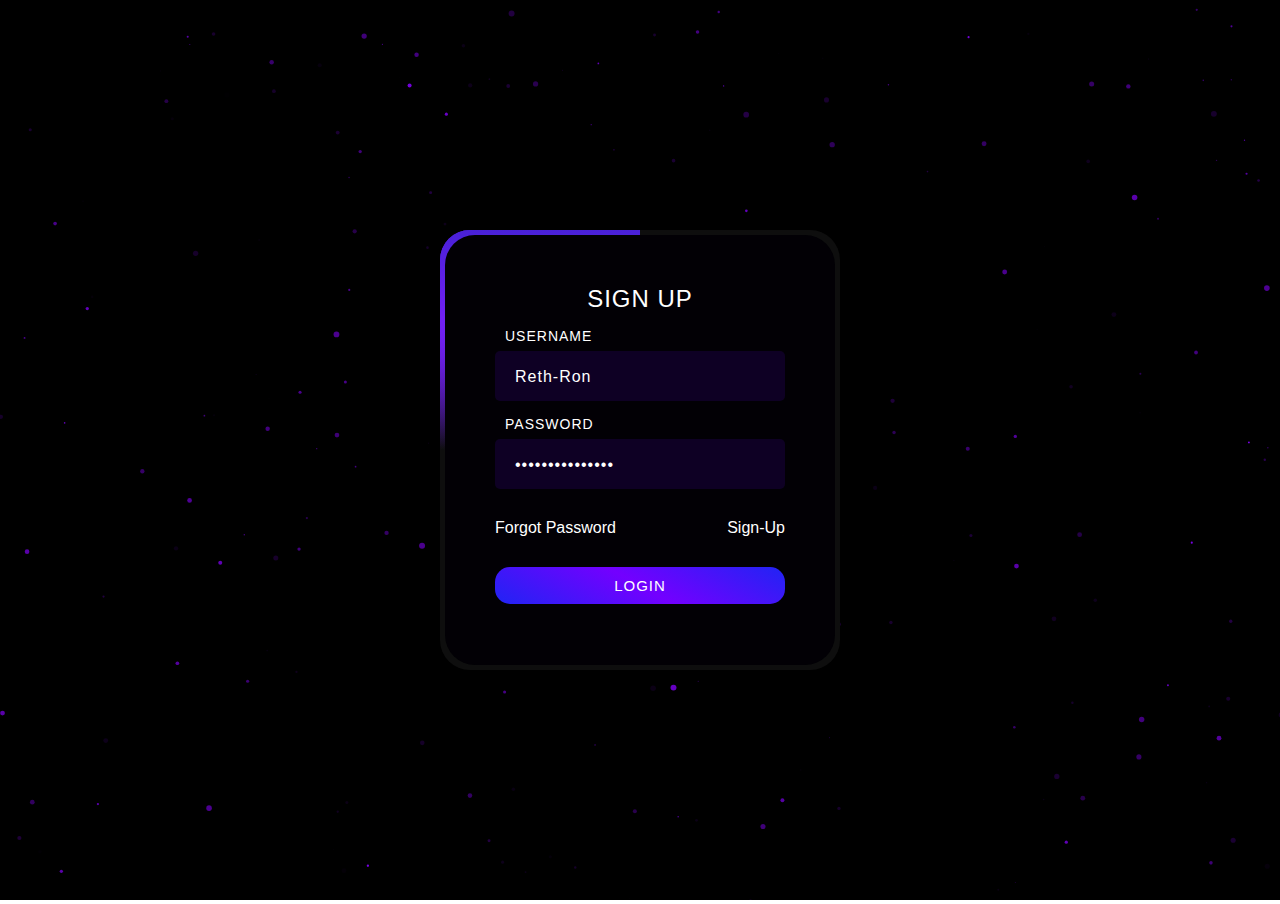
<file: login.html>
<!DOCTYPE html>
<html lang="en">

<head>
    <meta charset="UTF-8">
    <meta name="viewport" content="width=device-width, initial-scale=1.0">
    <title>SUNDAY PRACTICE (cuz i'm a nerd)</title>
    <!-- css -->
    <link rel="stylesheet" href="assets/css/form.css">
</head>

<body>
    <!-- background -->
    <div id="particles-js"></div>

        <!-- form -->
        <div class="box">

            <form action="index.html" method="">
                <h2>SIGN UP</h2>
                <div class="inputbox">
                    <input class="inipu" type="text" required="required" id="Username" autocomplete="username" value="Reth-Ron">
                    <span class="uss">Username</span>
                    <i class="i"></i>
                </div>
                <div class="inputbox">
                    <input class="inipu2" type="password" required="required" id="password" value="Jaldiwahasehato">
                    <span class="pss">Password</span>
                    <i class="i2"></i>
                </div>
                <div class="links d-flex justify-between">
                    <a href="">Forgot Password</a>
                    <a href="">Sign-Up</a>
                </div>
                <input type="submit" value="LOGIN">
            </form>
        </div>
    
    <!-- scripts -->
    <script src="assets/js/particles.js"></script>
    <script src="assets/js/app.js"></script>
    <script src="assets/js/jQuery.js"></script>
    <script src="assets/js/work.js"></script>
    <script>

    </script>
</body>

</html>
</file>
<file: assets/css/form.css>
/* COLS CLASSES */
.col-1 {
  width: 8.33%;
}

.col-2 {
  width: 16.66%;
}

.col-3 {
  width: 25%;
}

.col-4 {
  width: 33.33%;
}

.col-5 {
  width: 41.66%;
}

.col-6 {
  width: 50%;
}

.col-7 {
  width: 58.33%;
}

.col-8 {
  width: 66.66%;
}

.col-9 {
  width: 75%;
}

.col-10 {
  width: 83.33%;
}

.col-11 {
  width: 91.66%;
}

.col-12 {
  width: 100%;
}

/*  */
.col-25 {
  width: 25%;
}

.col-50 {
  width: 50%;
}

.col-75 {
  width: 75%;
}

.col-100 {
  width: 100%;
}

/* WIDTH CLASSES */
.w-1 {
  width: 8.33%;
}

.w-2 {
  width: 16.66%;
}

.w-3 {
  width: 25%;
}

.w-4 {
  width: 33.33%;
}

.w-5 {
  width: 41.66%;
}

.w-6 {
  width: 50%;
}

.w-7 {
  width: 58.33%;
}

.w-8 {
  width: 66.66%;
}

.w-9 {
  width: 75%;
}

.w-10 {
  width: 83.33%;
}

.w-11 {
  width: 91.66%;
}

.w-12 {
  width: 100%;
}

/* FONT WIGHT CLASSES */
.fw-1 {
  font-weight: 100;
}

.fw-2 {
  font-weight: 200;
}

.fw-3 {
  font-weight: 300;
}

.fw-4 {
  font-weight: 400;
}

.fw-5 {
  font-weight: 500;
}

.fw-6 {
  font-weight: 600;
}

.fw-7 {
  font-weight: 700;
}

.fw-8 {
  font-weight: 800;
}

.fw-9 {
  font-weight: 900;
}

/* INLINE-BLOCK */
.inline-block {
  display: inline-block;
}

/* INLINE */
.inline {
  display: inline;
}

/* BLOCK */
.block {
  display: block;
}

/* RELATIVE */
.p-relative {
  position: relative;
}

/* ABSOLUTE */
.p-absolute {
  position: absolute;
}

/* IMAGE */
img {
  display: block;
  max-width: 100%;
}

/* ROW */
.row {
  display: flex;
  flex-wrap: wrap;
}

/* FLOAT */
.float-right {
  float: right;
}

.float-left {
  float: left;
}

/* DISPLAY FLEX */
.d-flex {
  display: flex;
}

.flex-wrap {
  flex-wrap: wrap;
}

.flex-row {
  flex-direction: row;
}

.flex-rowrev {
  flex-direction: row-reverse;
}

.flex-column {
  flex-direction: column;
}

.flex-columnrev {
  flex-direction: column-reverse;
}

/* JUSTIFY-CONTENT */
.justify-start {
  justify-content: start;
}

.justify-end {
  justify-content: flex-end;
}

.justify-center {
  justify-content: center;
}

.justify-between {
  justify-content: space-between;
}

.justify-around {
  justify-content: space-around;
}

.justify-evenly {
  justify-content: space-evenly;
}

/* ALIGN ITEMS */
.align-center {
  align-items: center;
}

.align-baseline {
  align-items: baseline;
}

.align-start {
  align-items: flex-start;
}

.align-end {
  align-items: flex-end;
}

/* ALIGN CONTENT */
.align-c-start {
  align-content: flex-start;
}

.align-c-end {
  align-content: flex-end;
}

.align-c-center {
  align-content: center;
}

.align-c-between {
  align-content: space-between;
}

.align-c-around {
  align-content: space-around;
}

.align-c-evenly {
  align-content: space-evenly;
}

/* TEXT ALIGN */
.text-center {
  text-align: center;
}

.text-left {
  text-align: left;
}

.text-right {
  text-align: right;
}

.text-justify {
  text-align: justify;
}

.bdr {
  border: 2px solid red;
}

a {
  text-decoration: none;
}

html {
  scroll-behavior: smooth;
}

:root {
  --font: arial;
  --black: #000000;
  --white: #ffffff;
}

* {
  padding: 0;
  margin: 0;
  box-sizing: border-box;
  font-family: Arial, Helvetica, sans-serif;
}

body {
  display: flex;
  justify-content: center;
  align-items: center;
  min-height: 100vh;
  position: relative;
  overflow: hidden;
}

.box {
  position: absolute;
  width: 400px;
  height: 440px;
  background-color: #0e0e0e;
  border-radius: 30px;
  overflow: hidden;
  z-index: 99;
}

.box::before {
  content: '';
  position: absolute;
  top: -50%;
  left: -50%;
  background: rgb(147, 39, 255);
  background: linear-gradient(180deg, rgba(147, 39, 255, 0) 0%, rgba(33, 33, 187, 1) 30%, rgba(113, 32, 244, 1) 70%, rgba(255, 255, 255, 0) 100%);
  width: 400px;
  height: 440px;
  animation: animate 6s linear infinite;
  transform-origin: bottom right;
}

.box::after {
  content: '';
  position: absolute;
  top: -50%;
  left: -50%;
  background: rgb(147, 39, 255);
  background: linear-gradient(180deg, rgba(147, 39, 255, 0) 0%, rgba(33, 33, 187, 1) 30%, rgba(113, 32, 244, 1) 70%, rgba(255, 255, 255, 0) 100%);
  width: 400px;
  height: 440px;
  animation: animate 6s linear infinite;
  animation-delay: -3s;
  transform-origin: bottom right;
  z-index: 1;
}

@keyframes animate {
  0% {
    transform: rotate(0deg);
  }

  100% {
    transform: rotate(360deg);
  }
}

.box form {
  position: absolute;
  inset: 5px;
  background-color: #020005;
  border-radius: 30px;
  padding: 50px;
  display: flex;
  flex-direction: column;
  z-index: 10;
}

.box form h2 {
  color: var(--white);
  text-align: center;
  font-weight: 500;
  letter-spacing: 1px;
}

.box form .inputbox {
  position: relative;
  margin-top: 40px;
}

.box form .inputbox input {
  position: relative;
  width: 100%;
  padding: 15px 20px;
  font-size: 16px;
  background: transparent;
  border: none;
  outline: none;
  letter-spacing: 1px;
  color: white;
  transition: 0.5s all ease;
  z-index: 10;
}

.inputbox span {
  position: absolute;
  left: 0;
  padding: 15px 10px;
  color: var(--white);
  text-transform: uppercase;
  font-size: 14px;
  transition: 0.5s all ease;
  letter-spacing: 1px;
  transform: translateY(-40px);
}




.box form .inputbox i {
  position: absolute;
  left: 0;
  bottom: 0;
  width: 100%;
  height: 50px;
  background-color: #0e0024;
  border-radius: 5px;
  overflow: hidden;
  transition: 0.5s all ease;

}

.box form .links {
  margin-top: 30px;
}

.box form .links a {
  color: var(--white);
}

input[type="submit"] {
  position: relative;
  margin-top: 30px;
  font-size: 15px;
  font-weight: 500;
  letter-spacing: 1px;
  padding: 10px;
  border-radius: 15px;
  outline: none;
  border: none;
  color: #ffffff;
  background: rgb(32, 36, 244);
  background: linear-gradient(209deg, rgba(32, 36, 244, 1) 0%, rgba(115, 0, 255, 1) 50%, rgba(32, 36, 244, 1) 100%);
  transition: 1s all ease;
  width: 100%;
}

#particles-js {
  height: 100vh;
  width: 100%;
  background-color: #000000;
}
</file>
